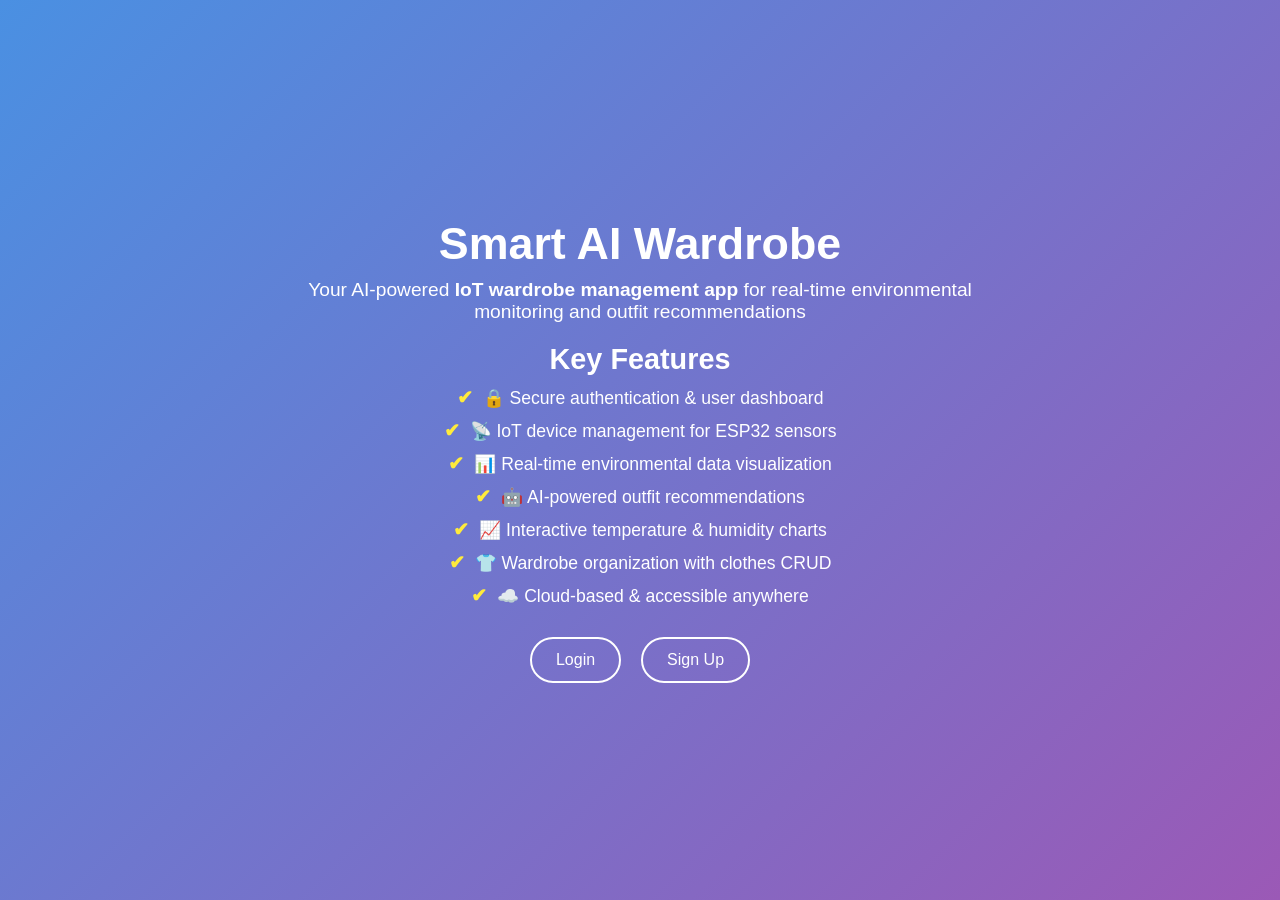
<file: app/static/index.html>
<!DOCTYPE html>
<html lang="en">
<head>
    <meta charset="UTF-8">
    <meta name="viewport" content="width=device-width, initial-scale=1.0">
    <title>Smart Wardrobe AI</title>
    <style>
        * {
            margin: 0;
            padding: 0;
            box-sizing: border-box;
            font-family: Arial, sans-serif;
        }

        body {
            display: flex;
            justify-content: center;
            align-items: center;
            height: 100vh;
            background: linear-gradient(135deg, #4A90E2, #9B59B6);
            color: white;
            text-align: center;
            padding: 20px;
        }

        .container {
            max-width: 700px;
            opacity: 0;
            transform: translateY(20px);
            animation: fadeIn 1s forwards;
        }

        h1 {
            font-size: 2.8rem;
            margin-bottom: 10px;
            animation: fadeIn 1s forwards;
        }

        p {
            font-size: 1.2rem;
            margin-bottom: 20px;
            animation: fadeIn 1.5s forwards 0.5s;
        }

        .features {
            margin-top: 20px;
            opacity: 0;
            animation: fadeIn 1.5s forwards 1s;
        }

        .features h2 {
            font-size: 1.8rem;
            margin-bottom: 10px;
        }

        .features ul {
            list-style: none;
            padding: 0;
        }

        .features li {
            font-size: 1.1rem;
            margin: 10px 0;
            position: relative;
            padding-left: 0;
            opacity: 0;
            transform: translateY(15px);
            animation: slideIn 0.8s forwards ease-out;
        }

        /* Delays each list item's animation */
        .features li:nth-child(1) { animation-delay: 1.2s; }
        .features li:nth-child(2) { animation-delay: 1.4s; }
        .features li:nth-child(3) { animation-delay: 1.6s; }
        .features li:nth-child(4) { animation-delay: 1.8s; }
        .features li:nth-child(5) { animation-delay: 2s; }
        .features li:nth-child(6) { animation-delay: 2.2s; }
        .features li:nth-child(7) { animation-delay: 2.4s; }

        .features li::before {
            content: "✔";
            color: #ffeb3b;
            font-weight: bold;
            font-size: 1.2rem;
            margin-right: 10px;
        }

        .buttons {
            display: flex;
            justify-content: center;
            gap: 20px;
            margin-top: 30px;
        }

        .btn {
            padding: 12px 24px;
            font-size: 1rem;
            color: white;
            border: 2px solid white;
            border-radius: 50px;
            text-decoration: none;
            transition: 0.3s ease-in-out;
            position: relative;
            overflow: hidden;
        }

        .btn::before {
            content: "";
            position: absolute;
            top: 0;
            left: -100%;
            width: 100%;
            height: 100%;
            background: rgba(255, 255, 255, 0.2);
            transition: 0.3s;
        }

        .btn:hover::before {
            left: 100%;
        }

        .btn:hover {
            background: white;
            color: #4A90E2;
            box-shadow: 0 0 15px rgba(255, 255, 255, 0.8);
        }

        @keyframes fadeIn {
            to {
                opacity: 1;
                transform: translateY(0);
            }
        }

        @keyframes slideIn {
            to {
                opacity: 1;
                transform: translateY(0);
            }
        }

    </style>
</head>
<body>

    <div class="container">
        <h1>Smart AI Wardrobe</h1>
        <p>Your AI-powered <strong>IoT wardrobe management app</strong> for </strong>real-time environmental monitoring and outfit recommendations</strong></p>
        
        <div class="features">
            <h2>Key Features</h2>
            <ul>
                <li>🔒 Secure authentication & user dashboard</li>
                <li>📡 IoT device management for ESP32 sensors</li>
                <li>📊 Real-time environmental data visualization</li>
                <li>🤖 AI-powered outfit recommendations</li>
                <li>📈 Interactive temperature & humidity charts</li>
                <li>👕 Wardrobe organization with clothes CRUD</li>
                <li>☁️ Cloud-based & accessible anywhere</li>
            </ul>
        </div>

        <div class="buttons">
            <a href="/login" class="btn">Login</a>
            <a href="/signup" class="btn">Sign Up</a>
        </div>
    </div>

</body>
</html>
</file>
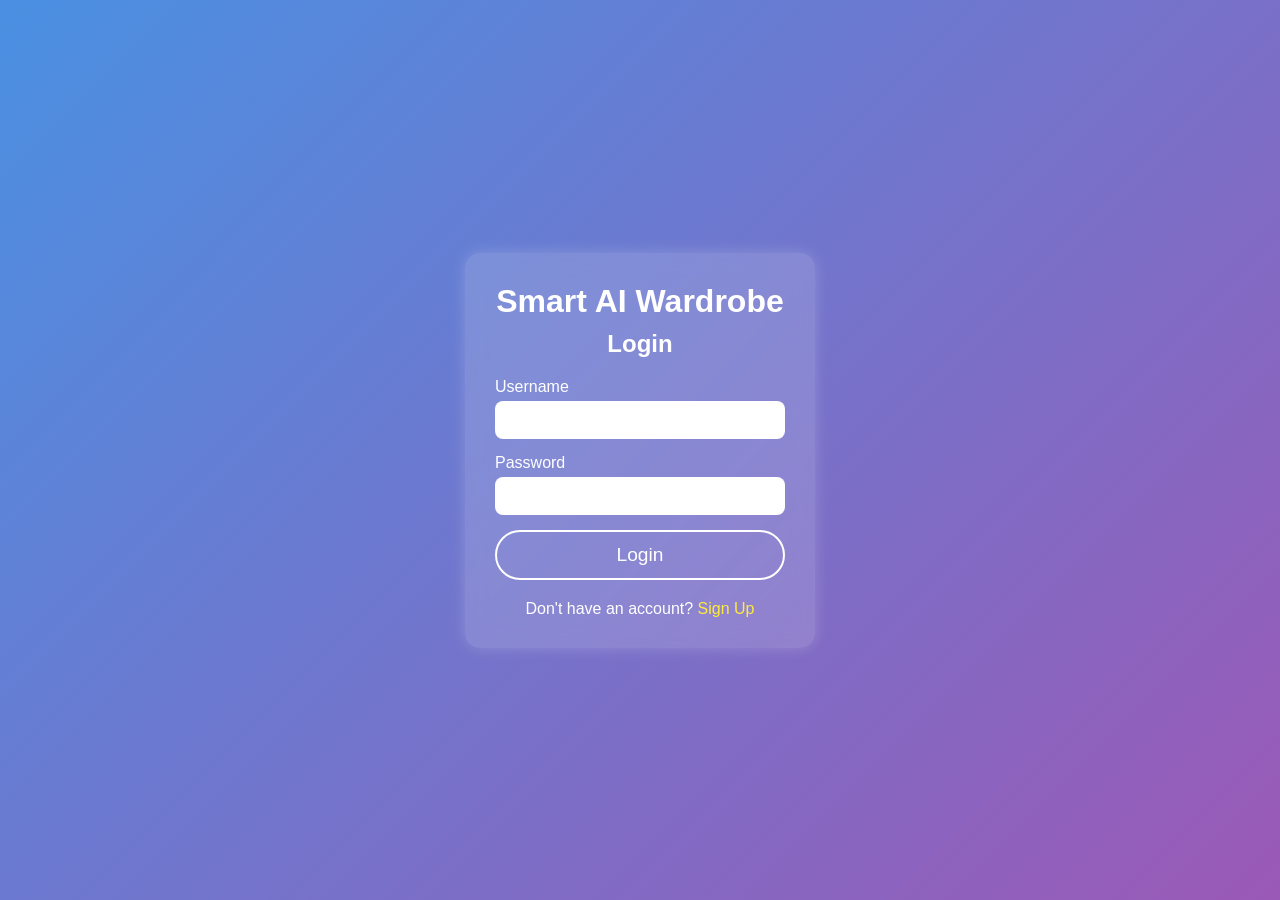
<file: app/static/login.html>
<!DOCTYPE html>
<html lang="en">
<head>
    <meta charset="UTF-8">
    <meta name="viewport" content="width=device-width, initial-scale=1.0">
    <title>Login</title>
    <style>
        * {
            margin: 0;
            padding: 0;
            box-sizing: border-box;
            font-family: Arial, sans-serif;
        }

        body {
            display: flex;
            justify-content: center;
            align-items: center;
            height: 100vh;
            background: linear-gradient(135deg, #4A90E2, #9B59B6);
            color: white;
            text-align: center;
            padding: 20px;
        }

        .login-container {
            background: rgba(255, 255, 255, 0.15);
            padding: 30px;
            border-radius: 15px;
            backdrop-filter: blur(10px);
            box-shadow: 0 0 15px rgba(255, 255, 255, 0.2);
            width: 350px;
            opacity: 0;
            transform: translateY(20px);
            animation: fadeIn 1s forwards;
        }

        h1 {
            margin-bottom: 10px;
            font-size: 2rem;
        }

        h2 {
            margin-bottom: 20px;
            font-size: 1.5rem;
        }

        .form-group {
            margin-bottom: 15px;
            text-align: left;
        }

        .form-group label {
            display: block;
            font-size: 1rem;
            margin-bottom: 5px;
        }

        .form-group input {
            width: 100%;
            padding: 10px;
            font-size: 1rem;
            border-radius: 8px;
            border: none;
            outline: none;
            transition: 0.3s;
        }

        .form-group input:focus {
            background: rgba(255, 255, 255, 0.2);
            color: white;
        }

        button {
            width: 100%;
            padding: 12px;
            font-size: 1.2rem;
            color: white;
            border: 2px solid white;
            border-radius: 50px;
            text-decoration: none;
            transition: 0.3s ease-in-out;
            background: transparent;
            cursor: pointer;
            position: relative;
            overflow: hidden;
        }

        button::before {
            content: "";
            position: absolute;
            top: 0;
            left: -100%;
            width: 100%;
            height: 100%;
            background: rgba(255, 255, 255, 0.2);
            transition: 0.3s;
        }

        button:hover::before {
            left: 100%;
        }

        button:hover {
            background: white;
            color: #4A90E2;
            box-shadow: 0 0 15px rgba(255, 255, 255, 0.8);
        }

        .signup-link {
            margin-top: 20px;
            font-size: 1rem;
        }

        .signup-link a {
            color: #ffeb3b;
            text-decoration: none;
            transition: 0.3s;
        }

        .signup-link a:hover {
            color: white;
        }

        @keyframes fadeIn {
            to {
                opacity: 1;
                transform: translateY(0);
            }
        }

    </style>
</head>
<body>
    
    <div class="login-container">
        <h1>Smart AI Wardrobe</h1>
        <h2>Login</h2>
        <form action="/login" method="POST">
            <div class="form-group">
                <label for="username">Username</label>
                <input type="text" id="username" name="username" required />
            </div>
            <div class="form-group">
                <label for="password">Password</label>
                <input type="password" id="password" name="password" required />
            </div>
            <button type="submit">Login</button>
        </form>
        <div class="signup-link">
            Don't have an account? <a href="/signup">Sign Up</a>
        </div>
    </div>

</body>
</html>
</file>
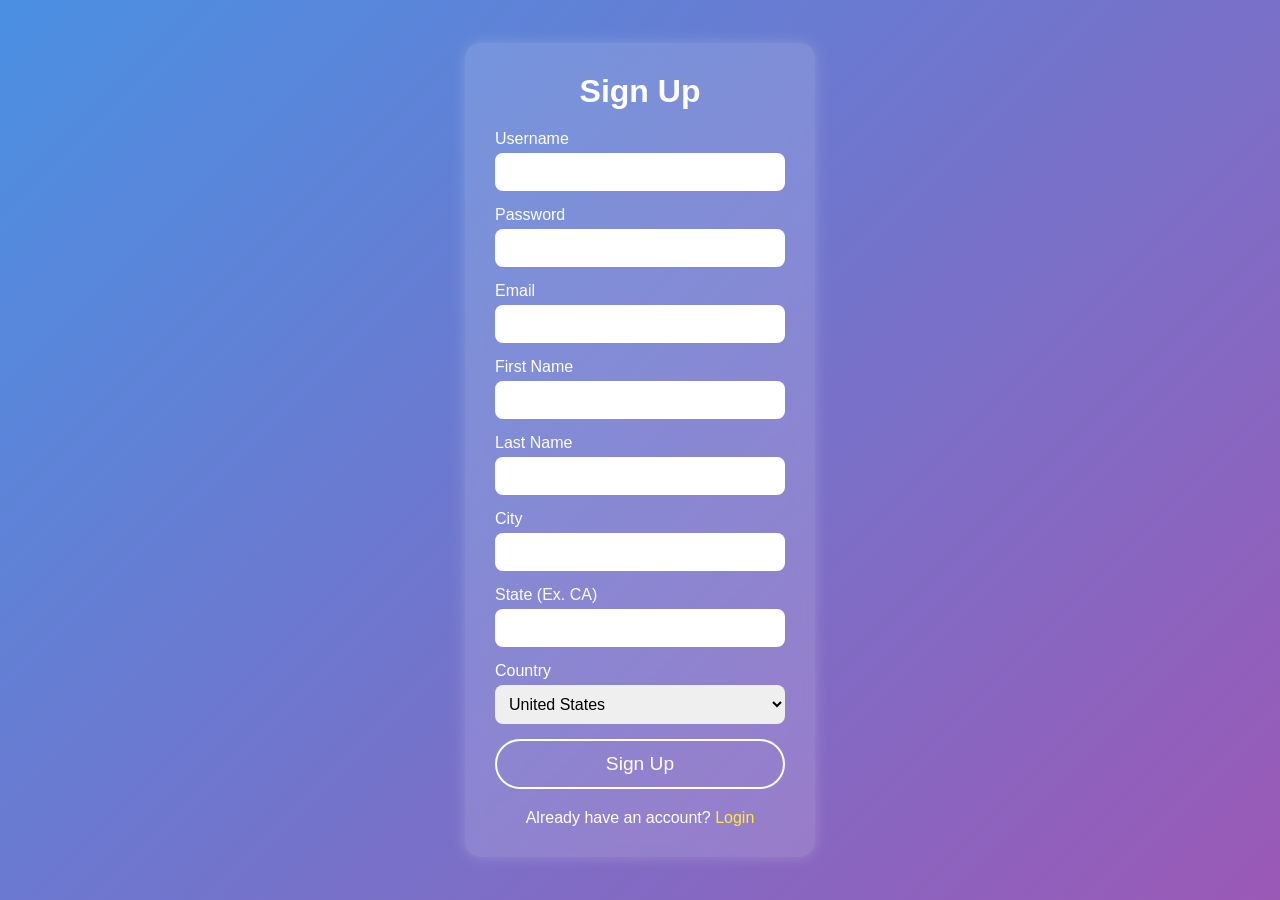
<file: app/static/signup.html>
<!DOCTYPE html>
<html lang="en">
<head>
    <meta charset="UTF-8">
    <meta name="viewport" content="width=device-width, initial-scale=1.0">
    <title>Sign Up</title>
    <style>
        * {
            margin: 0;
            padding: 0;
            box-sizing: border-box;
            font-family: Arial, sans-serif;
        }

        body {
            display: flex;
            justify-content: center;
            align-items: center;
            height: 100vh;
            background: linear-gradient(135deg, #4A90E2, #9B59B6);
            color: white;
            text-align: center;
            padding: 20px;
        }

        .signup-container {
            background: rgba(255, 255, 255, 0.15);
            padding: 30px;
            border-radius: 15px;
            backdrop-filter: blur(10px);
            box-shadow: 0 0 15px rgba(255, 255, 255, 0.2);
            width: 350px;
            opacity: 0;
            transform: translateY(20px);
            animation: fadeIn 1s forwards;
        }

        h2 {
            margin-bottom: 20px;
            font-size: 2rem;
        }

        .form-group {
            margin-bottom: 15px;
            text-align: left;
        }

        .form-group label {
            display: block;
            font-size: 1rem;
            margin-bottom: 5px;
        }

        .form-group input, .form-group select {
            width: 100%;
            padding: 10px;
            font-size: 1rem;
            border-radius: 8px;
            border: none;
            outline: none;
            transition: 0.3s;
            color: black; /* Set the text color to black */
        }

        .form-group input:focus, .form-group select:focus {
            background: rgba(255, 255, 255, 0.2);
            color: white;
        }

        .password-requirements {
            font-size: 0.9rem;
            color: #ffeb3b;
            margin-top: 5px;
            display: none;
            list-style: none;
            padding: 10px;
            background: rgba(0, 0, 0, 0.3);
            border-radius: 8px;
        }

        .password-requirements li {
            margin-bottom: 5px;
            display: flex;
            align-items: center;
            gap: 8px;
        }

        .valid {
            color: #4CAF50;
        }

        .invalid {
            color: #FF5252;
        }

        button {
            width: 100%;
            padding: 12px;
            font-size: 1.2rem;
            color: white;
            border: 2px solid white;
            border-radius: 50px;
            text-decoration: none;
            transition: 0.3s ease-in-out;
            background: transparent;
            cursor: pointer;
            position: relative;
            overflow: hidden;
        }

        button::before {
            content: "";
            position: absolute;
            top: 0;
            left: -100%;
            width: 100%;
            height: 100%;
            background: rgba(255, 255, 255, 0.2);
            transition: 0.3s;
        }

        button:hover::before {
            left: 100%;
        }

        button:hover {
            background: white;
            color: #4A90E2;
            box-shadow: 0 0 15px rgba(255, 255, 255, 0.8);
        }

        .login-link {
            margin-top: 20px;
            font-size: 1rem;
        }

        .login-link a {
            color: #ffeb3b;
            text-decoration: none;
            transition: 0.3s;
        }

        .login-link a:hover {
            color: white;
        }

        @keyframes fadeIn {
            to {
                opacity: 1;
                transform: translateY(0);
            }
        }
    </style>
</head>
<body>

    <div class="signup-container">
        <h2>Sign Up</h2>
        <form action="/signup" method="post">
            <div class="form-group">
                <label for="username">Username</label>
                <input type="text" id="username" name="username" required>
            </div>
            <div class="form-group">
                <label for="password">Password</label>
                <input type="password" id="password" name="password" required>
                <ul id="password-requirements" class="password-requirements">
                    <li id="length" class="invalid">❌ At least 8 characters</li>
                    <li id="uppercase" class="invalid">❌ At least 1 uppercase letter</li>
                    <li id="number" class="invalid">❌ At least 1 number</li>
                    <li id="special" class="invalid">❌ At least 1 special character (!@#$%^&*)</li>
                </ul>
            </div>
            <div class="form-group">
                <label for="email">Email</label>
                <input type="email" id="email" name="email" required>
            </div>
            <div class="form-group">
                <label for="first_name">First Name</label>
                <input type="text" id="first_name" name="first_name" required>
            </div>
            <div class="form-group">
                <label for="last_name">Last Name</label>
                <input type="text" id="last_name" name="last_name" required>
            </div>
            <div class="form-group">
                <label for="city">City</label>
                <input type="text" id="city" name="city" required>
            </div>
            <div class="form-group">
                <label for="state">State (Ex. CA)</label>
                <input type="text" id="state" name="state" required>
            </div>
            <div class="form-group">
                <label for="country">Country</label>
                <select id="country" name="country" required>
                    <option value="US">United States</option>
                    <option value="MX">Mexico</option>
                    <option value="CA">Canada</option>
                    <!-- Add more countries as needed -->
                </select>
            </div>
            <button type="submit" id="signup-button" disabled>Sign Up</button>
        </form>
        <div class="login-link">
            Already have an account? <a href="/login">Login</a>
        </div>
    </div>

    <script>
        const passwordInput = document.getElementById("password");
        const passwordRequirements = document.getElementById("password-requirements");
        const signupButton = document.getElementById("signup-button");

        const lengthCheck = document.getElementById("length");
        const uppercaseCheck = document.getElementById("uppercase");
        const numberCheck = document.getElementById("number");
        const specialCheck = document.getElementById("special");

        function validatePassword(password) {
            const minLength = password.length >= 8;
            const hasUppercase = /[A-Z]/.test(password);
            const hasNumber = /[0-9]/.test(password);
            const hasSpecialChar = /[!@#$%^&*]/.test(password);

            lengthCheck.className = minLength ? "valid" : "invalid";
            uppercaseCheck.className = hasUppercase ? "valid" : "invalid";
            numberCheck.className = hasNumber ? "valid" : "invalid";
            specialCheck.className = hasSpecialChar ? "valid" : "invalid";

            lengthCheck.innerHTML = minLength ? "✅ At least 8 characters" : "❌ At least 8 characters";
            uppercaseCheck.innerHTML = hasUppercase ? "✅ At least 1 uppercase letter" : "❌ At least 1 uppercase letter";
            numberCheck.innerHTML = hasNumber ? "✅ At least 1 number" : "❌ At least 1 number";
            specialCheck.innerHTML = hasSpecialChar ? "✅ At least 1 special character (!@#$%^&*)" : "❌ At least 1 special character (!@#$%^&*)";

            return minLength && hasUppercase && hasNumber && hasSpecialChar;
        }

        passwordInput.addEventListener("input", function () {
            passwordRequirements.style.display = "block";
            signupButton.disabled = !validatePassword(passwordInput.value);
        });
    </script>

</body>
</html>
</file>
